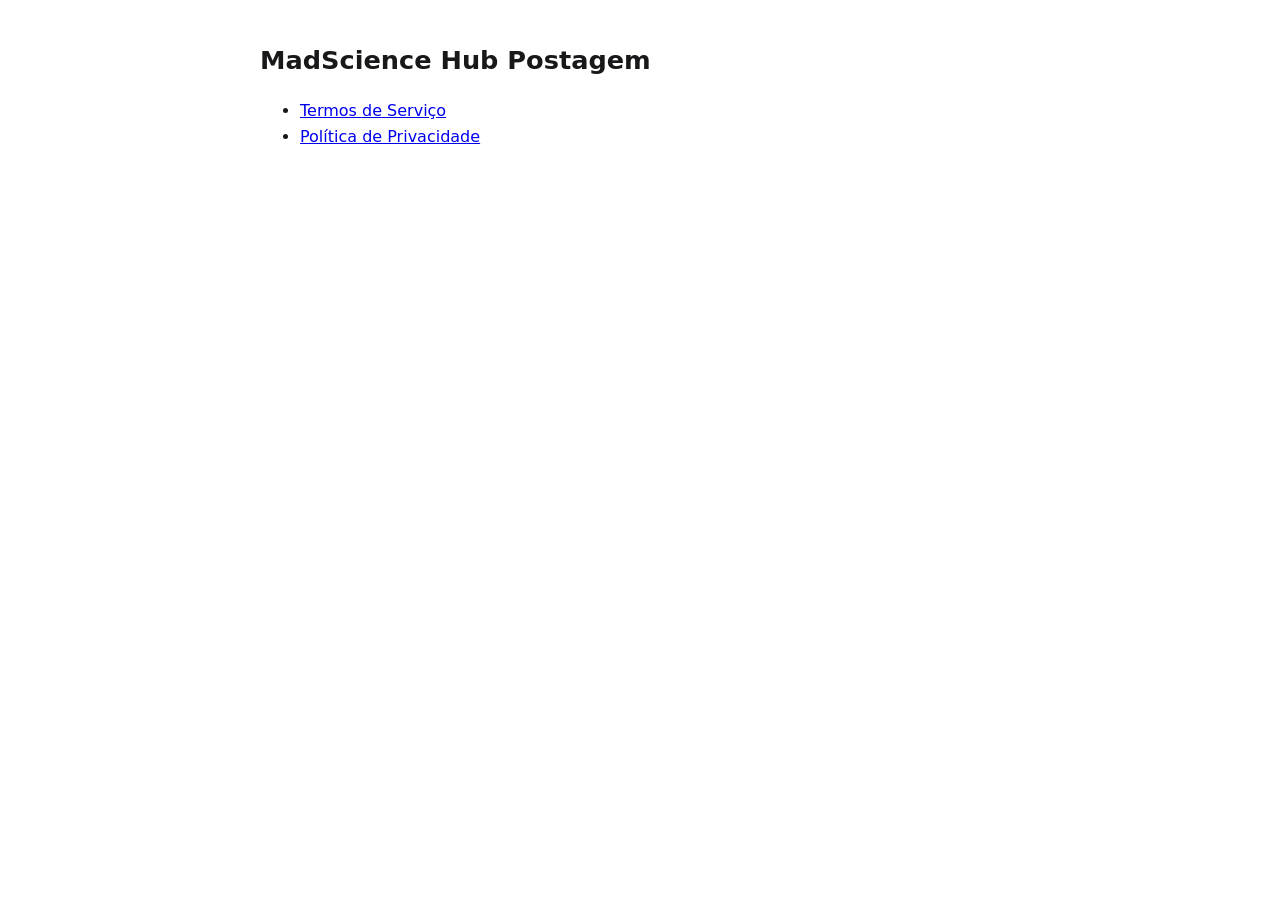
<file: index.html>
<!DOCTYPE html><html lang="pt-BR"><head><meta charset="utf-8"><title>MadScience Hub Postagem</title><link rel="stylesheet" href="estilo.css"></head><body><h1>MadScience Hub Postagem</h1><ul><li><a href="termos.html">Termos de Serviço</a></li><li><a href="privacidade.html">Política de Privacidade</a></li></ul></body></html>
</file>
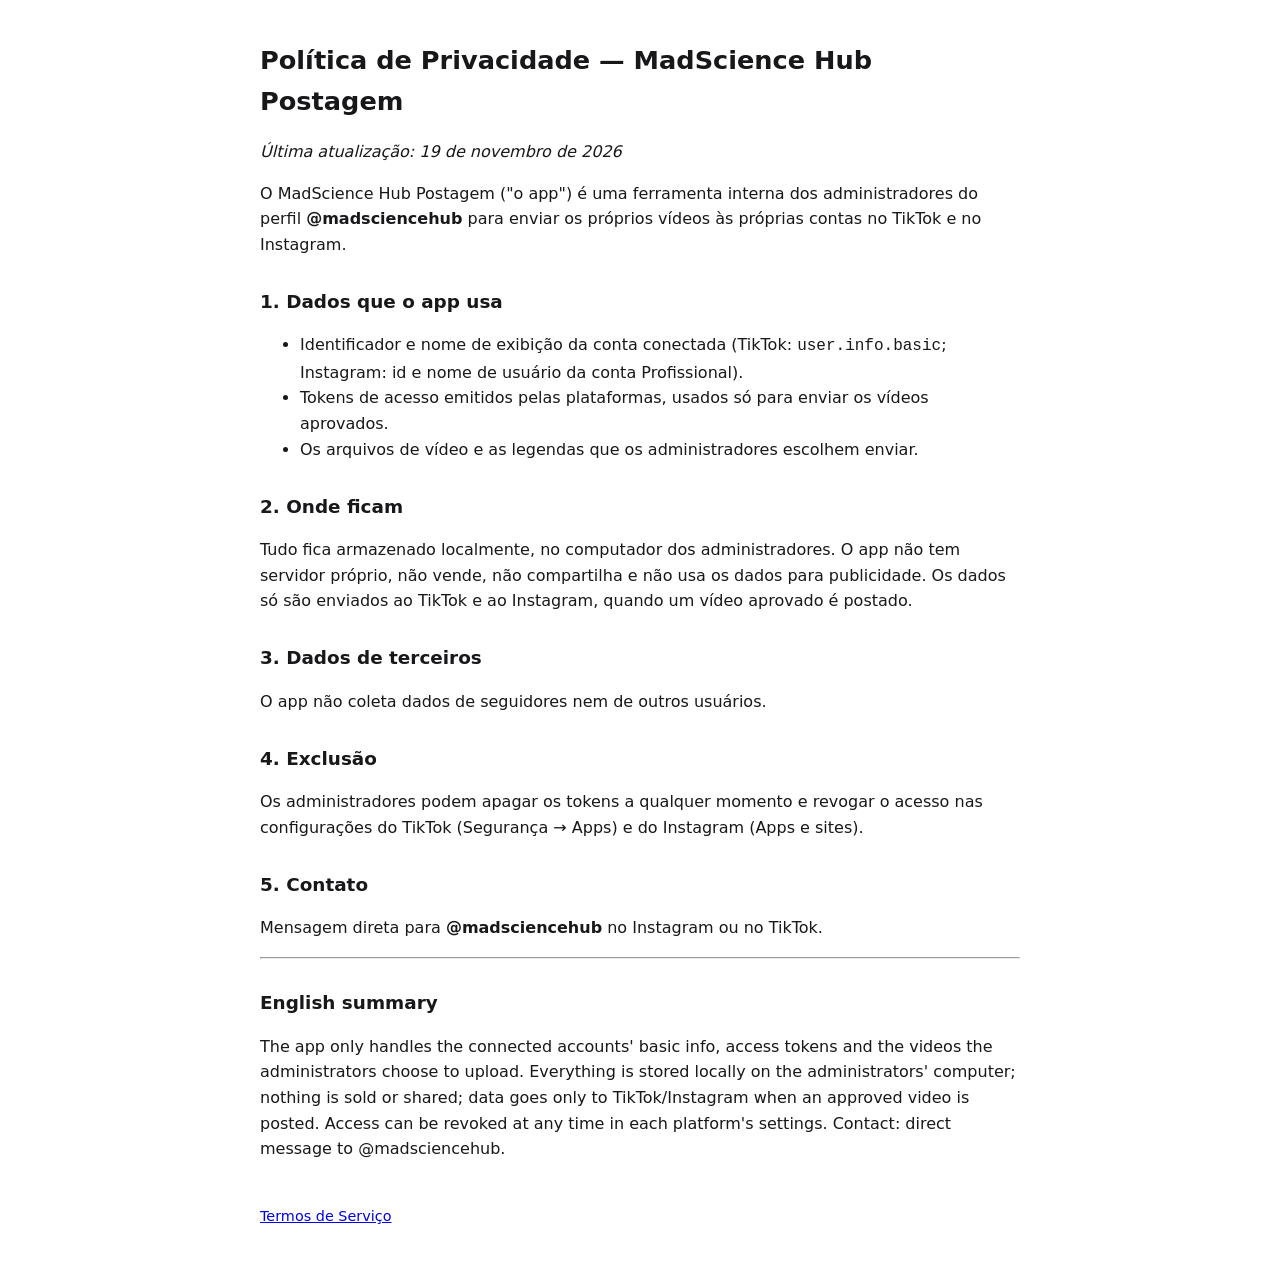
<file: privacidade.html>
<!DOCTYPE html><html lang="pt-BR"><head><meta charset="utf-8"><meta name="viewport" content="width=device-width,initial-scale=1"><title>Política de Privacidade — MadScience Hub Postagem</title><link rel="stylesheet" href="estilo.css"></head><body>
<h1>Política de Privacidade — MadScience Hub Postagem</h1>
<p><em>Última atualização: 19 de novembro de 2026</em></p>
<p>O MadScience Hub Postagem ("o app") é uma ferramenta interna dos administradores do perfil <strong>@madsciencehub</strong> para enviar os próprios vídeos às próprias contas no TikTok e no Instagram.</p>
<h2>1. Dados que o app usa</h2><ul><li>Identificador e nome de exibição da conta conectada (TikTok: <code>user.info.basic</code>; Instagram: id e nome de usuário da conta Profissional).</li><li>Tokens de acesso emitidos pelas plataformas, usados só para enviar os vídeos aprovados.</li><li>Os arquivos de vídeo e as legendas que os administradores escolhem enviar.</li></ul>
<h2>2. Onde ficam</h2><p>Tudo fica armazenado localmente, no computador dos administradores. O app não tem servidor próprio, não vende, não compartilha e não usa os dados para publicidade. Os dados só são enviados ao TikTok e ao Instagram, quando um vídeo aprovado é postado.</p>
<h2>3. Dados de terceiros</h2><p>O app não coleta dados de seguidores nem de outros usuários.</p>
<h2>4. Exclusão</h2><p>Os administradores podem apagar os tokens a qualquer momento e revogar o acesso nas configurações do TikTok (Segurança → Apps) e do Instagram (Apps e sites).</p>
<h2>5. Contato</h2><p>Mensagem direta para <strong>@madsciencehub</strong> no Instagram ou no TikTok.</p>
<hr><h2>English summary</h2><p>The app only handles the connected accounts' basic info, access tokens and the videos the administrators choose to upload. Everything is stored locally on the administrators' computer; nothing is sold or shared; data goes only to TikTok/Instagram when an approved video is posted. Access can be revoked at any time in each platform's settings. Contact: direct message to @madsciencehub.</p>
<footer><a href="termos.html">Termos de Serviço</a></footer></body></html>
</file>
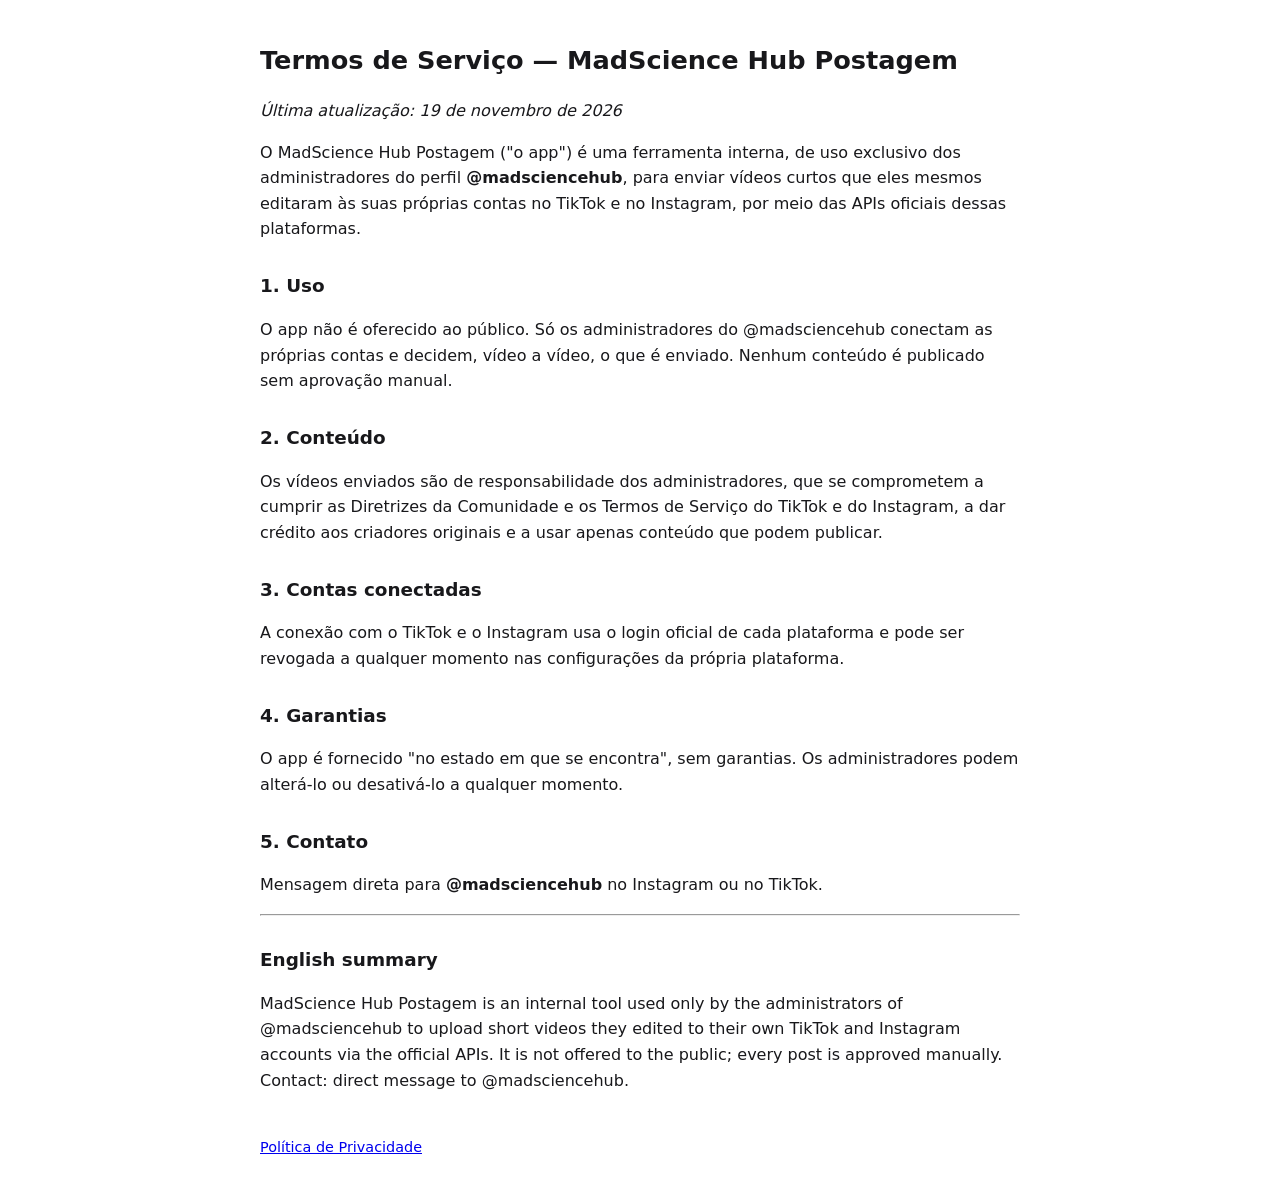
<file: termos.html>
<!DOCTYPE html><html lang="pt-BR"><head><meta charset="utf-8"><meta name="viewport" content="width=device-width,initial-scale=1"><title>Termos de Serviço — MadScience Hub Postagem</title><link rel="stylesheet" href="estilo.css"></head><body>
<h1>Termos de Serviço — MadScience Hub Postagem</h1>
<p><em>Última atualização: 19 de novembro de 2026</em></p>
<p>O MadScience Hub Postagem ("o app") é uma ferramenta interna, de uso exclusivo dos administradores do perfil <strong>@madsciencehub</strong>, para enviar vídeos curtos que eles mesmos editaram às suas próprias contas no TikTok e no Instagram, por meio das APIs oficiais dessas plataformas.</p>
<h2>1. Uso</h2><p>O app não é oferecido ao público. Só os administradores do @madsciencehub conectam as próprias contas e decidem, vídeo a vídeo, o que é enviado. Nenhum conteúdo é publicado sem aprovação manual.</p>
<h2>2. Conteúdo</h2><p>Os vídeos enviados são de responsabilidade dos administradores, que se comprometem a cumprir as Diretrizes da Comunidade e os Termos de Serviço do TikTok e do Instagram, a dar crédito aos criadores originais e a usar apenas conteúdo que podem publicar.</p>
<h2>3. Contas conectadas</h2><p>A conexão com o TikTok e o Instagram usa o login oficial de cada plataforma e pode ser revogada a qualquer momento nas configurações da própria plataforma.</p>
<h2>4. Garantias</h2><p>O app é fornecido "no estado em que se encontra", sem garantias. Os administradores podem alterá-lo ou desativá-lo a qualquer momento.</p>
<h2>5. Contato</h2><p>Mensagem direta para <strong>@madsciencehub</strong> no Instagram ou no TikTok.</p>
<hr><h2>English summary</h2><p>MadScience Hub Postagem is an internal tool used only by the administrators of @madsciencehub to upload short videos they edited to their own TikTok and Instagram accounts via the official APIs. It is not offered to the public; every post is approved manually. Contact: direct message to @madsciencehub.</p>
<footer><a href="privacidade.html">Política de Privacidade</a></footer></body></html>
</file>
<file: estilo.css>
body{font:16px/1.6 system-ui,sans-serif;max-width:760px;margin:40px auto;padding:0 20px;color:#18181b}h1{font-size:1.6rem}h2{font-size:1.15rem;margin-top:1.6em}footer{margin-top:3em;color:#71717a;font-size:.9rem}
</file>
